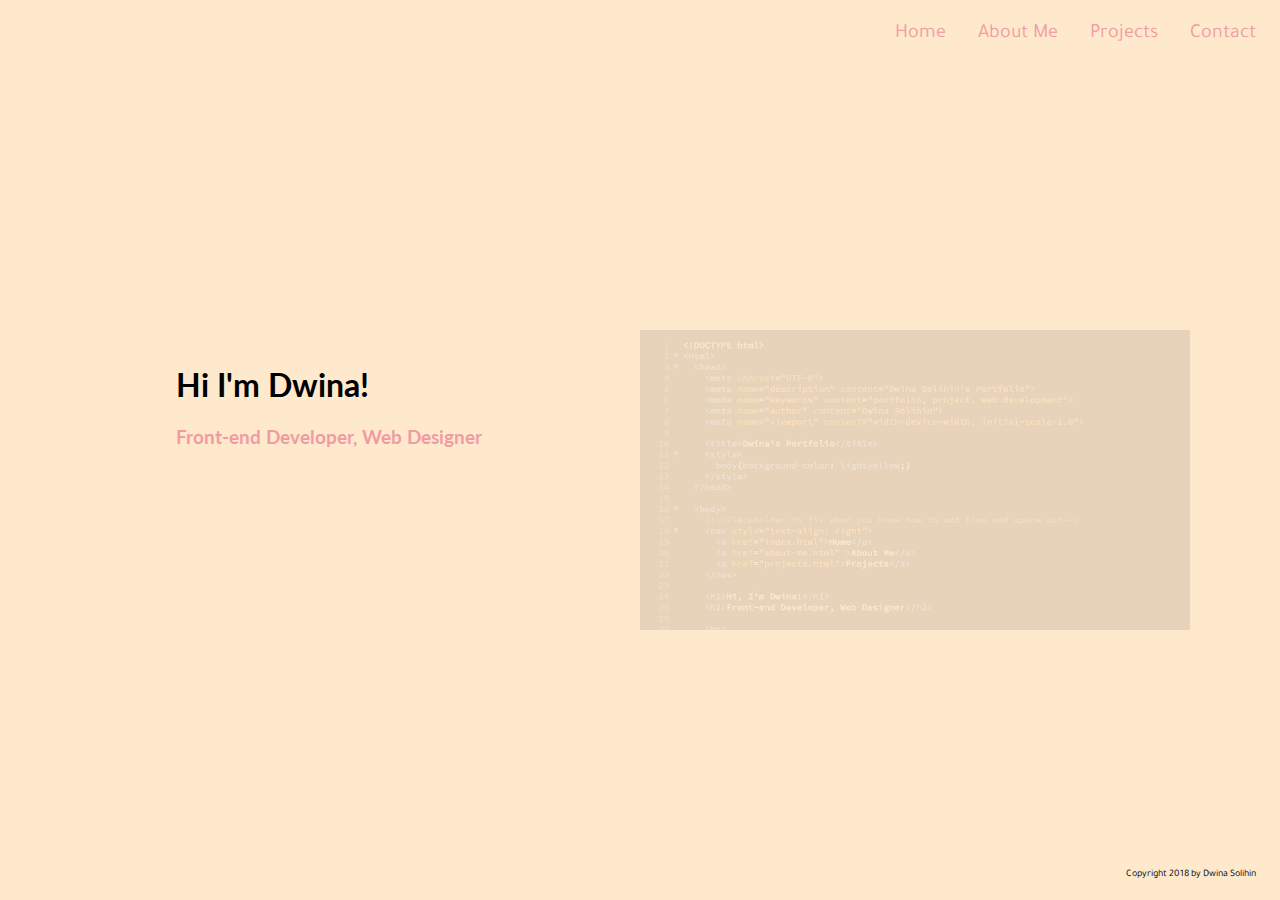
<file: index.html>
<!--index.html-->
<!DOCTYPE html>
<html lang="en">
  <head>
    <meta charset="UTF-8">
    <meta name="description" content="Dwina Solihin's Portfolio">
    <meta name="keywords" content="portfolio, project, web development">
    <meta name="author" content="Dwina Solihin">
    <meta name="viewport" content="width=device-width, initial-scale=1.0">
    
    <link rel="stylesheet" type="text/css" href="https://necolas.github.io/normalize.css/8.0.0/normalize.css">
    <link rel="stylesheet" href="https://fonts.googleapis.com/css?family=Tajawal" >
    <link rel="stylesheet" href="https://fonts.googleapis.com/css?family=Lato" >
    <link rel="stylesheet" href="https://use.fontawesome.com/releases/v5.0.10/css/all.css" integrity="sha384-+d0P83n9kaQMCwj8F4RJB66tzIwOKmrdb46+porD/OvrJ+37WqIM7UoBtwHO6Nlg" crossorigin="anonymous">
    <link rel="stylesheet" type="text/css" href="styles/stylesheet.css">
    
    <title>Dwina's Portfolio</title>
  </head>
  
  <body>
    <!--Placeholder to fix when you know how to add line and space out-->
    <nav>
      <ul class="top-nav">
        <li><a href="contact.html">Contact</a></li>
        <li><a href="projects.html">Projects</a></li>
        <li><a href="about-me.html">About Me</a></li>
        <li><a href="index.html">Home</a></li>
      </ul>
    </nav>

    <header>
      <h1>Hi I'm Dwina!</h1>
      <h3>Front-end Developer, Web Designer</h3>
    </header>
    
    <!--Placeholder for a photo to add later on, maybe of some code or a project I am currently working on-->
    <p>
      <img src="images/index-image-placeholder.png" alt="example code" class="home-center">
    </p>
      
  <footer class="ab-footer">
    <p>Copyright 2018 by Dwina Solihin</p>
  </footer>
  </body>
</html>
</file>
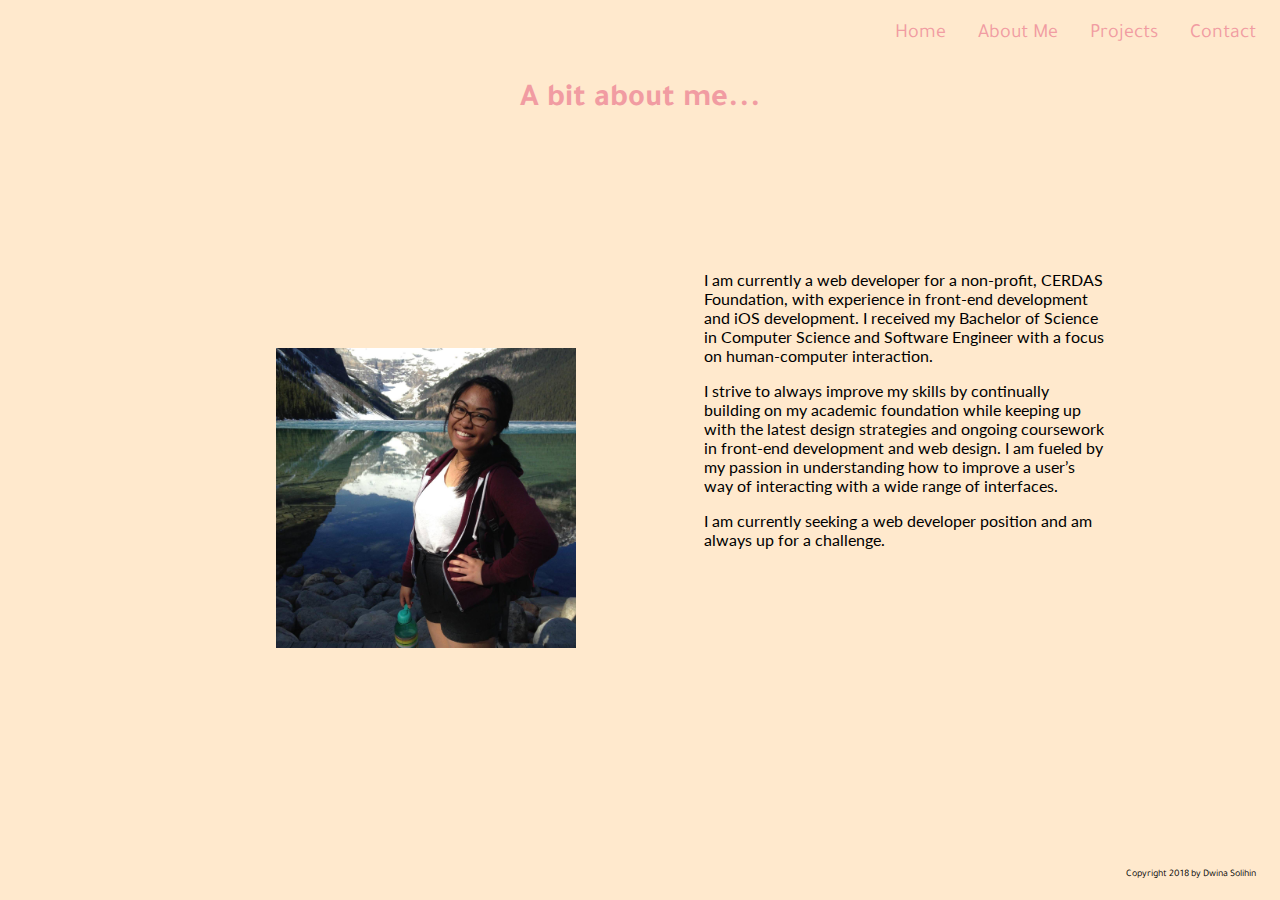
<file: about-me.html>
<!--about-me.html-->
<!DOCTYPE html>
<html lang="en">
  <head>
    <meta charset="UTF-8">
    <meta name="description" content="Dwina Solihin's Portfolio">
    <meta name="keywords" content="portfolio, project, web development">
    <meta name="author" content="Dwina Solihin">
    <meta name="viewport" content="width=device-width, initial-scale=1.0">
    
    <link rel="stylesheet" type="text/css" href="https://necolas.github.io/normalize.css/8.0.0/normalize.css">
    <link rel="stylesheet" href="https://fonts.googleapis.com/css?family=Tajawal" >
    <link rel="stylesheet" href="https://fonts.googleapis.com/css?family=Lato" >
    <link rel="stylesheet" href="https://use.fontawesome.com/releases/v5.0.10/css/all.css" integrity="sha384-+d0P83n9kaQMCwj8F4RJB66tzIwOKmrdb46+porD/OvrJ+37WqIM7UoBtwHO6Nlg" crossorigin="anonymous">
    <link rel="stylesheet" type="text/css" href="styles/stylesheet.css">
    
    <title>About Me</title>

  </head>
  
  <body>
    <!--Placeholder to fix when you know how to add line and space out-->
    
   <nav>
      <ul class="top-nav">
        <li><a href="contact.html">Contact</a></li>
        <li><a href="projects.html">Projects</a></li>
        <li><a href="about-me.html">About Me</a></li>
        <li><a href="index.html">Home</a></li>
      </ul>
    </nav>
    
   <h1 class="ab-title">A bit about me...</h1>
    
    <section class="about-me">
      <p class="background">
        I am currently a web developer for a non-profit, CERDAS Foundation, with experience in front-end development and iOS development. I received my Bachelor of Science in Computer Science and Software Engineer with a focus on human-computer interaction. <br>
      </p>
    
      <p class="passion">
          I strive to always improve my skills by continually building on my academic foundation while keeping up with the latest design strategies and ongoing coursework in front-end development and web design. I am fueled by my passion in understanding how to improve a user’s way of interacting with a wide range of interfaces. 
      </p>
    
      <p class="connect">
          I am currently seeking a web developer position and am always up for a challenge. 
     
    </section>
    
    <img src="images/ab-photo.jpg" alt="Photo of Dwina" class="ab-photo">
    <footer class="ab-footer">
      <p>Copyright 2018 by Dwina Solihin</p>
    </footer>
  </body>
</html>
</file>
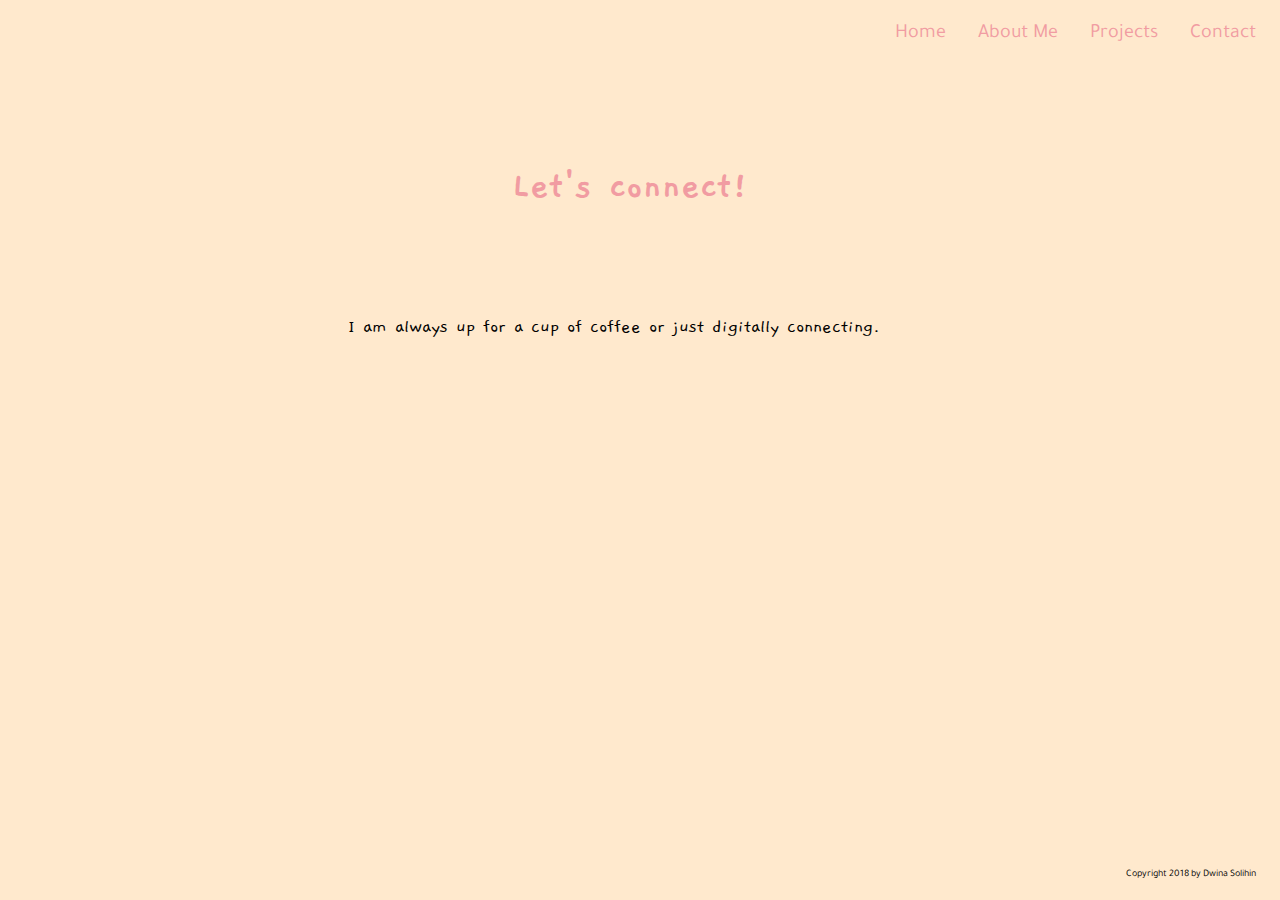
<file: contact.html>
<!--Contact.html-->
<!DOCTYPE html>
<html lang="en">
  <head>
    <meta charset="UTF-8">
    <meta name="description" content="Dwina Solihin's Portfolio">
    <meta name="keywords" content="portfolio, project, web development">
    <meta name="author" content="Dwina Solihin">
    <meta name="viewport" content="width=device-width, initial-scale=1.0">
    
    <link rel="stylesheet" type="text/css" href="https://necolas.github.io/normalize.css/8.0.0/normalize.css">
    <link rel="stylesheet" href="https://fonts.googleapis.com/css?family=Tajawal" >
    <link rel="stylesheet" href="https://fonts.googleapis.com/css?family=Lato" >
    <link rel="stylesheet" href="https://fonts.googleapis.com/css?family=Gaegu" >
    <link rel="stylesheet" href="https://use.fontawesome.com/releases/v5.0.10/css/all.css" integrity="sha384-+d0P83n9kaQMCwj8F4RJB66tzIwOKmrdb46+porD/OvrJ+37WqIM7UoBtwHO6Nlg" crossorigin="anonymous">
    <link rel="stylesheet" type="text/css" href="styles/contact-style.css">
    <link rel="stylesheet" type="text/css" href="styles/stylesheet.css">
    
    
    <title>Contact</title>

  </head>
  
  <body>
    <nav>
      <ul class="top-nav">
        <li><a href="contact.html">Contact</a></li>
        <li><a href="projects.html">Projects</a></li>
        <li><a href="about-me.html">About Me</a></li>
        <li><a href="index.html">Home</a></li>
      </ul>
    </nav>

    <h1 class="contact-header">Let's connect!</h1>
    
    <section class="contact-blurb">
      <p>I am always up for a cup of coffee or just digitally connecting. </p>
    </section>
       
    <section class="contact-links">
      <a href="https://www.linkedin.com/in/dwinasolihin/"><i class="fab fa-linkedin fa-3x"></i></a>
      <a href="mailto:dwinasolihin@gmail.com"><i class="fas fa-envelope-square fa-3x"></i></a>
      <a href="https://github.com/dwinasolihin/"><i class="fab fa-github-square fa-3x"></i></a>
    </section>
    <footer class="ab-footer">
      <p>Copyright 2018 by Dwina Solihin</p>
    </footer>
  </body>
</file>
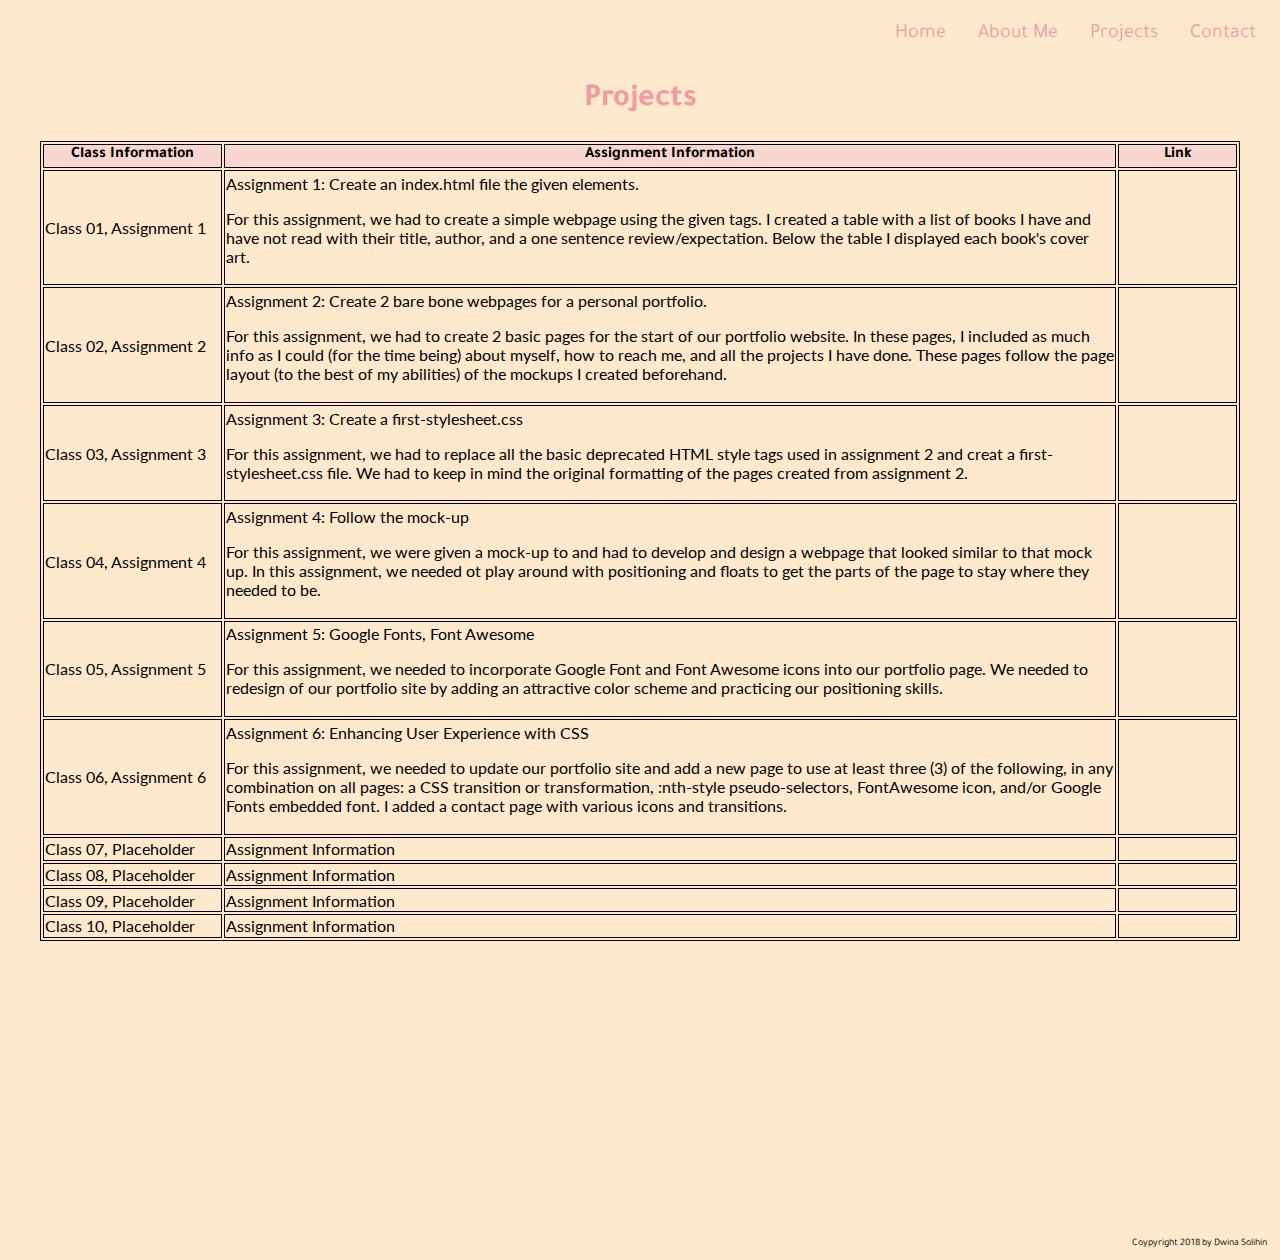
<file: projects.html>
<!DOCTYPE html>
<html lang="en">
  <head>
    <meta charset="UTF-8">
    <meta name="description" content="Dwina Solihin's Portfolio">
    <meta name="keywords" content="portfolio, project, web development">
    <meta name="author" content="Dwina Solihin">
    <meta name="viewport" content="width=device-width, initial-scale=1.0">
    
    <link rel="stylesheet" type="text/css" href="https://necolas.github.io/normalize.css/8.0.0/normalize.css">
    <link rel="stylesheet" href="https://fonts.googleapis.com/css?family=Tajawal" >
    <link rel="stylesheet" href="https://fonts.googleapis.com/css?family=Lato" >
    <link rel="stylesheet" href="https://use.fontawesome.com/releases/v5.0.10/css/all.css" integrity="sha384-+d0P83n9kaQMCwj8F4RJB66tzIwOKmrdb46+porD/OvrJ+37WqIM7UoBtwHO6Nlg" crossorigin="anonymous">
    <link rel="stylesheet" type="text/css" href="styles/stylesheet.css">
    <link rel="stylesheet" type="text/css" href="styles/table-style.css">
    
    <title>Dwina's Portfolio</title>
    
  </head>
  
  <body>
     <!--Placeholder to fix when you know how to add line and space out-->
     <nav>
      <ul class="top-nav">
        <li><a href="contact.html">Contact</a></li>
        <li><a href="projects.html">Projects</a></li>
        <li><a href="about-me.html">About Me</a></li>
        <li><a href="index.html">Home</a></li>
      </ul>
    </nav>
    
    <h1 class="pro-center">Projects</h1>
    <table class="project-table">
      
      <tr><!--Headers-->
        <th class="col-1">Class Information</th>
        <th class="col-2">Assignment Information</th>
        <th class="col-2">Link</th>
      </tr>
      
      <tr><!--Class01, Assignment1-->
        <td>Class 01, Assignment 1</td>
        <td>
          Assignment 1: Create an index.html file the given elements. 
          <p>
            For this assignment, we had to create a simple webpage using the given tags. I created a table with a list of books I have and have not read with their title, author, and a one sentence review/expectation. Below the table I displayed each book's cover art.
          </p>
        </td>
        <td class="link-icon">
          <a href="https://github.com/dwinasolihin/class01_hw1"><i class="fab fa-github-square fa-2x"></i></a>
        </td>
      </tr>
      
      <tr><!--Class02, Assignment2-->
        <td>Class 02, Assignment 2</td>
        <td>
          Assignment 2: Create 2 bare bone webpages for a personal portfolio.
          <p>
            For this assignment, we had to create 2 basic pages for the start of our portfolio website. In these pages, I included as much info as I could (for the time being) about myself, how to reach me, and all the projects I have done. These pages follow the page layout (to the best of my abilities) of the mockups I created beforehand. 
          </p>
        </td>
        <td class="link-icon">
          <a href="https://dwinasolihin.github.io/assignment-2/"><i class="fab fa-github-square fa-2x"></i></a>
        </td>
      </tr>
      
      <tr><!--Class03, Placeholder-->
        <td>Class 03, Assignment 3</td>
        <td>Assignment 3: Create a first-stylesheet.css
          <p>
            For this assignment, we had to replace all the basic deprecated HTML style tags used in assignment 2 and creat a first-stylesheet.css file. We had to keep in mind the original formatting of the pages created from assignment 2. 
          </p>
        </td>
        <td class="link-icon">
          <a href="https://dwinasolihin.github.io/assignment-3/"><i class="fab fa-github-square fa-2x"></i></a>
        </td>
      </tr>
      
      <tr><!--Class04, Placeholder-->
        <td>Class 04, Assignment 4</td>
        <td>Assignment 4: Follow the mock-up
          <p>
            For this assignment, we were given a mock-up to and had to develop and design a webpage that looked similar to that mock up. In this assignment, we needed ot play around with positioning and floats to get the parts of the page to stay where they needed to be. 
          </p>
        </td>
        <td class="link-icon">
          <a href="https://dwinasolihin.github.io/assignment-4/"><i class="fab fa-github-square fa-2x"></i></a>
        </td>
      </tr>
      
      <tr><!--Class05, Placeholder-->
        <td>Class 05, Assignment 5</td>
        <td>Assignment 5: Google Fonts, Font Awesome
          <p>
            For this assignment, we needed to incorporate Google Font and Font Awesome icons into our portfolio page. We needed to redesign of our portfolio site by adding an attractive color scheme and practicing our positioning skills. 
          </p>
        </td>
        <td class="link-icon">
          <a href="https://dwinasolihin.github.io/assignment-5/"><i class="fab fa-github-square fa-2x"></i></a>
        </td>
      </tr>
      
      <tr><!--Class06, Placeholder-->
        <td>Class 06, Assignment 6</td>
        <td> Assignment 6: Enhancing User Experience with CSS
          <p>
            For this assignment, we needed to update our portfolio site and add a new page to use at least three (3) of the following, in any combination on all pages: a CSS transition or transformation, :nth-style pseudo-selectors, FontAwesome icon, and/or Google Fonts embedded font. I added a contact page with various icons and transitions. 
          </p>
        </td>
        <td class="link-icon">
          <a href="https://dwinasolihin.github.io/assignment-6/"><i class="fab fa-github-square fa-2x"></i></a>
        </td>
      </tr>
      
      <tr><!--Class07, Placeholder-->
        <td>Class 07, Placeholder</td>
        <td>Assignment Information</td>
        <td class="link-icon">
          <a href="#"><i class="fab fa-github-square fa-2x"></i></a>
        </td>
      </tr>
      <tr><!--Class08, Placeholder-->
        <td>Class 08, Placeholder</td>
        <td>Assignment Information</td>
        <td class="link-icon">
          <a href="#"><i class="fab fa-github-square fa-2x"></i></a>
        </td>
      </tr>
      
      <tr><!--Class09, Placeholder-->
        <td>Class 09, Placeholder</td>
        <td>Assignment Information</td>
        <td class="link-icon">
          <a href="#"><i class="fab fa-github-square fa-2x"></i></a>
        </td>
      </tr>
      
      <tr><!--Class10, Placeholder-->
        <td>Class 10, Placeholder</td>
        <td>Assignment Information</td>
        <td class="link-icon">
          <a href="#"><i class="fab fa-github-square fa-2x"></i></a>
        </td>
      </tr>
    </table>
    
    <footer class="pro-footer">
      <p>Coypyright 2018 by Dwina Solihin</p>
    </footer>
  </body>
</html>
</file>
<file: styles/stylesheet.css>
/*stylesheet.css*/

/*Lets all pages have the same background and font*/
* {
  background-color: #FFE9CD;
  font-family: 'Lato', sans-serif;
}

/* top navigation bar-------------------------------*/
.top-nav {
  list-style-type: none;
  margin: 0;
  padding: 0;
  overflow: hidden;
  background-color: #FFE9CD;
  
}

.top-nav li {
  float: right;
  background-color: #FFE9CD;
  transition: all 1s ease-out;
}


.top-nav li a {
  display: block;
  color: #F19CA2;
  text-align: center;
  padding: 14px 16px;
  text-decoration: none;
  font-family: 'Tajawal', cursive;
  font-size: 20px;
}

li a:hover {
  background-color: #F8D7D0;
}
/*----------------------------------------------*/

/*Header position in index.html-----------------*/
header {
  position: absolute;
  height: 1rem;
  width: 25rem;
  bottom: 60%;
  right: 55%;
  margin-left: auto;
  margin-right: auto;
}

header h3{
  color: #F19CA2;
}

/*Image position in index.html------------------*/
.home-center{
  height: 300px;
  width: 550px;
  position: absolute;
  left: 50%;
  bottom: 30%;
  opacity: 10%;
}

/*Centers title in about-me.html----------------*/
.ab-title {
  display: block;
  margin-left: auto;
  margin-right: auto;
  text-align: center;
  font-family: 'Tajawal', sans-serif;
  color: #F19CA2;
}

/*Image position in about-me.html----------------*/
.ab-photo {
  height: 300px;
  width: 300px;
  position: absolute;
  bottom: 28%;
  right: 55%;
}

/*Sets about me paragraphs to middle in about-me.html----*/
.about-me {
  position: absolute;
  height: 1rem;
  width: 25rem;
  left: 55%;
  bottom: 70%;
  margin-left: auto;
  margin-right: auto;
  font-family: 'Lato', sans-serif;
}

/*Footer size and font---------------*/
footer p {
  font-family: 'Tajawal', cursive;
  font-size: 10px;
}

/*Position of footer for home and about me page------------*/
.ab-footer{
  position: absolute;
  right: 1%;
  width: 11%;
  bottom: 1%;
}
</file>
<file: styles/contact-style.css>
/*Stylesheet for contact.css*/

/*Sets header for contact.html to center*/
.contact-header {
  display: block;
  margin-left: auto;
  margin-right: auto;
  text-align: center;
  font-family: 'Gaegu', cursive;
  font-size: 40px;
  color: #F19CA2;
  
  /*sets header position to be center aligned---------------*/
  position: absolute;
  top: 15%;
  left: 32rem;
}

/*sets contact blurb to center aligned--------------------*/
.contact-blurb{
  display: block;
  margin-left: auto;
  margin-right: auto;
  text-align: center;
}

/*sets p within contact blurb to be center aligned--------------*/
.contact-blurb p {
  font-family: 'Gaegu', cursive; /*fun font to test out*/
  font-size: 20px;
  position: absolute;
  bottom: 60%;
  right: 25rem;
}

/*social media icon bar-------------------------------*/
.contact-links{
  position: absolute;
  bottom: 40%;
  right: -10rem;
  width: 75%;
  margin-left: auto;
  margin-right: auto;
  background-color: #FFE9CD;
  overflow: auto;
}

/*social media links---------------------------------*/
.contact-links a {
  float: left;
  width: 10%;
  text-align: center;
  padding: 15px 0;
  margin: auto;
  transition: width 2s, height 2s, background-color 2s, transform 2s; /*playing around with transforms*/
  color: #F19CA2;
  font-family: 'Tajawal', cursive;
}

/*when hovering over each icon------------------------*/
.contact-links i:hover {
  width: 50px;
  height: 50px;
  background-color: #F19CA2;
  transform: rotate(180deg);
  color: #F8D7D0; 
}
/*----------------------------------------------*/
</file>
<file: styles/table-style.css>
/*table-style.css file for the project table styling*/
/*Sets table dimensions-------------------*/
table {
  width: 75rem;
  height: 50rem;
  border: 1px solid black;
  margin-left: auto;
  margin-right: auto;
}


/*Sets table header color, font, and border---------*/
th {
  font-family: 'Tajawal', cursive;
  background-color: #F8D7D0;
  border: 1px solid black;
}

/*sets table column widths--------------------------*/
.col-1{
  width: 15%;
}
.col-2{
  width: 75%
}
.col-3 {
  width: 10%;
}

/*Sets border to all table data boxes--------------*/
td {
  border: 1px solid black;
}
 /*formats github icon in link col--------------------*/
.link-icon {
  text-align: center;
  margin-left: auto;
  margin-right: auto;
}

.link-icon i {
  color: #F19CA2;
  transition: all 2s ease-out;
}

.link-icon i:hover {
  color: #F8D7D0;
}
/*
TO DO: Debug tr nth-child issues 
Sets every other row to have background color of #F8D7D0 
tr :nth-child(2n+1){
  background-color:#F8D7D0;
  color: purple;
}
*/

/*Sets table title to be centered and its font-----------*/
.pro-center {
  font-family: 'Tajawal', cursive;
  display: block;
  margin-left: auto;
  margin-right: auto;
  text-align: center;
  color: #F19CA2;
}

/*Position of footer for projects page------------*/
.pro-footer{
  background-color: #FFE9CD;
  position: absolute;
  right: 1%;
  bottom: -40%;
}
</file>
